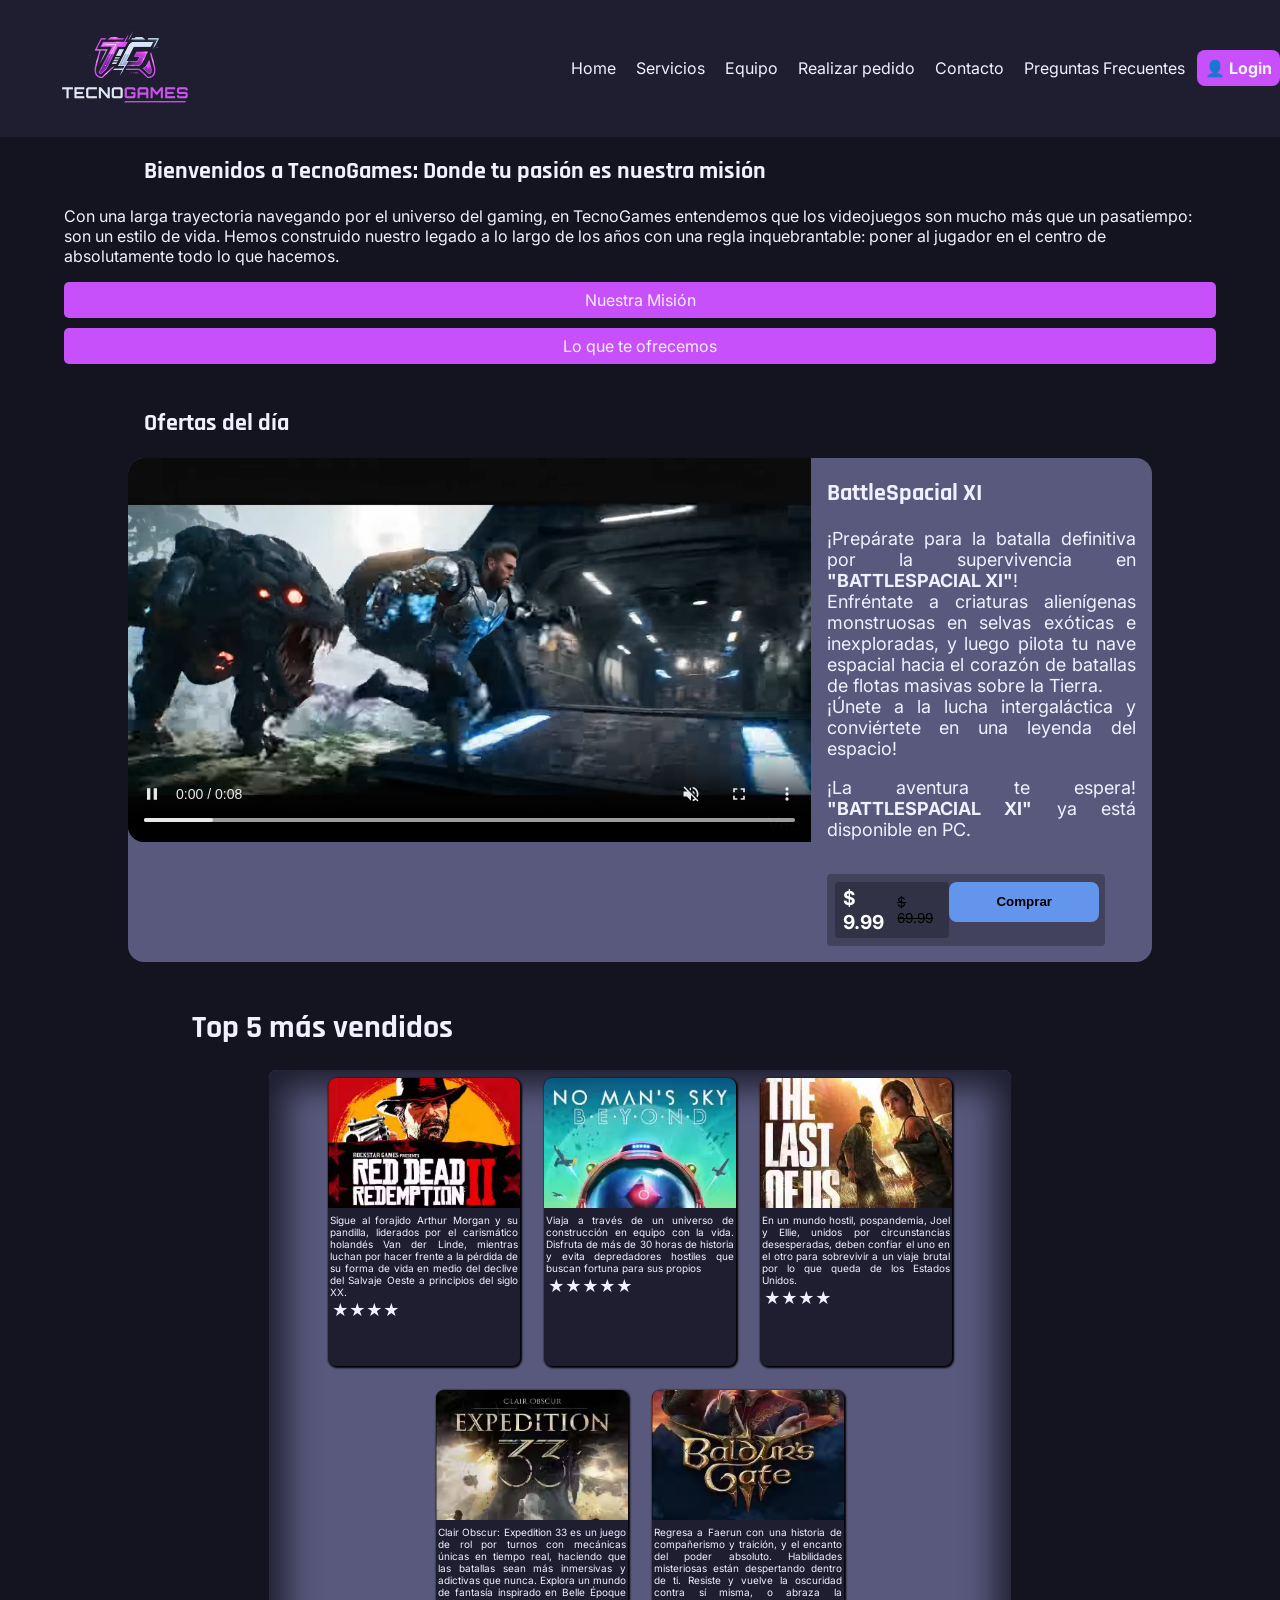
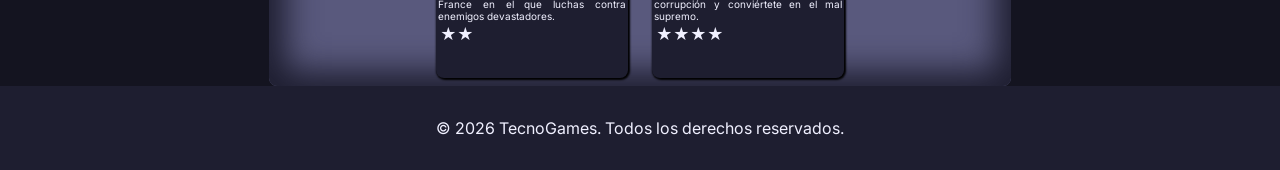
<file: index.html>
<!doctype html>
<html lang="es">
<head>
    <meta charset="UTF-8">
    <meta name="viewport" content="width=device-width, initial-scale=1.0">
    <link rel="stylesheet" href="css/style.css">
    <link rel="preconnect" href="https://fonts.googleapis.com">
    <link rel="preconnect" href="https://fonts.gstatic.com" crossorigin>
    <link href="https://fonts.googleapis.com/css2?family=Rajdhani:wght@500;700&family=Inter:wght@400;500&display=swap" rel="stylesheet">
    <title>TecnoGames: Donde tu pasión es nuestra misión</title>
</head>
<body class="cuerpoIdx">    
    <header>
        <img src="./assets/img/logo.png" alt="Logo TecnoGames" class="logo" />
        <nav>
            <a href="./index.html">Home</a>
            <a href="./pages/servicios.html">Servicios</a>
            <a href="./pages/equipo.html">Equipo</a>
            <a href="./pages/pedido.html">Realizar pedido</a>
            <a href="./pages/contacto.html">Contacto</a>
            <a href="./pages/faq.html">Preguntas Frecuentes</a>
            <a href="./pages/login.html" class="botonLogin" id="loginLink"> 👤 Login </a>
        </nav>
    </header>
    <main>
        <section id="misionActividad">
            <h1 class="tituloIdx">Bienvenidos a TecnoGames: Donde tu pasión es nuestra misión</h1>
            <p>Con una larga trayectoria navegando por el universo del gaming, en TecnoGames entendemos que los videojuegos son mucho más que un pasatiempo: son un estilo de vida. Hemos construido nuestro legado a lo largo de los años con una regla inquebrantable: poner al jugador en el centro de absolutamente todo lo que hacemos.</p>
            <details>
                <summary>Nuestra Misión</summary>
                <p>Nuestra misión es simple y directa: potenciar tu experiencia de juego. Trabajamos todos los días para ser tu aliado definitivo, brindándote un espacio donde puedas encontrar tu próxima gran aventura de forma rápida, segura y al mejor precio. No solo te acercamos un producto; conectamos a nuestra comunidad con los mundos que aman explorar, asegurando que nadie se quede en la pantalla de Game Over.</p>
            </details>
            <details>
                <summary>Lo que te ofrecemos</summary>
                <p>Nos especializamos en curar y ofrecer un catálogo masivo y en constante expansión. Ya sea que busques el último lanzamiento AAA con gráficos hiperrealistas, los clásicos que marcaron tu infancia o esa joya independiente aclamada por la crítica, en TecnoGames lo tenemos. Al tener un ADN 100% gamer, diseñamos nuestra plataforma para ofrecerte ofertas imbatibles, una navegación intuitiva y un soporte técnico que habla tu mismo idioma.</p>
            </details>
        </section>
        <section class="bannerIdx">
            <h1 class="tituloIdx">Ofertas del día</h1>
            <article class="recuadroIdx">
                <div class="videoOfertaIdx">
                    <video controls muted loop autoplay>
                        <source src="./assets/Trailer-BattleSpacial.webm" type="video/webm">
                        <source src="./assets/Trailer-BattleSpacial.mp4" type="video/mp4">                    
                        <picture id="videoNoSoportado">
                            <source srcset="./assets/img/BattleSpacial-NoSoportaVideo.avif" type="image/avif">
                            <img src="./assets/img/BattleSpacial-NoSoportaVideo.png">
                        </picture>
                        
                    </video>
                </div>
                <div class="detalleOfertaIdx">
                        <div class="tituloYParrafoDetalleIdx">
                            <h2 class="tituloDetalleIdx">BattleSpacial XI</h2>
                            <p class="descripcionJuegoIdx">
                                ¡Prepárate para la batalla definitiva por la supervivencia en
                                <span class="tituloResaltado">"BATTLESPACIAL XI"</span>!<br />
                                Enfréntate a criaturas alienígenas monstruosas en selvas exóticas e
                                inexploradas, y luego pilota tu nave espacial hacia el corazón de
                                batallas de flotas masivas sobre la Tierra.<br />
                                ¡Únete a la lucha intergaláctica y conviértete en una leyenda del
                                espacio!
                            </p>
                            <p>
                                ¡La aventura te espera!
                                <span class="tituloResaltado">"BATTLESPACIAL XI"</span> ya está
                                disponible en PC.
                            </p>
                        </div>
                        <div class="contenedorBotonPrecio">
                            <div class="contenedorPrecios">
                                <span class="precioOferta">$ 9.99 </span>
                                <span class="precioOriginal">  $ 69.99</span>                                                   
                            </div>
                            <a href="./pages/pedido.html">
                                <button id="botonCompraOferta">Comprar</button>
                            </a>
                        </div>                
                </div>
            </article>        
        </section>
        <h1 class="tituloIdx">Top 5 más vendidos</h1>    
        <section id="masVendidosIdx">        
            <article class="JuegoMasVendidoIdx">
                <a href="./pages/pedido.html">
                    <picture class="caratulaIdx">
                        <source srcset="assets/img/00-redredemtion2.avif" type="image/avif">
                        <img src="assets/img/00-redredemtion2.png">
                    </picture>
                    <p class="topDescripcionIdx">Sigue al forajido Arthur Morgan y su pandilla, liderados por el carismático holandés Van der Linde, mientras luchan por hacer frente a la pérdida de su forma de vida en medio del declive del Salvaje Oeste a principios del siglo XX.</p>
                    <p class="estrellasIdx">★★★★</p>    
                </a>
            </article>
            <article class="JuegoMasVendidoIdx">
                <a href="./pages/pedido.html">
                    <picture class="caratulaIdx">
                        <source srcset="assets/img/01-nomansky.avif" type="image/avif">
                        <img src="assets/img/01-nomansky.png">
                    </picture>
                    <p class="topDescripcionIdx">Viaja a través de un universo de construcción en equipo con la vida. Disfruta de más de 30 horas de historia y evita depredadores hostiles que buscan fortuna para sus propios</p>
                    <p class="estrellasIdx">★★★★★</p>
                </a>
            </article>
            <article class="JuegoMasVendidoIdx">
                <a href="./pages/pedido.html">
                    <picture class="caratulaIdx">
                        <source srcset="assets/img/02-lastofus.avif" type="image/avif">
                        <img src="assets/img/02-lastofus.png">
                    </picture>
                    <p class="topDescripcionIdx">En un mundo hostil, pospandemia, Joel y Ellie, unidos por circunstancias desesperadas, deben confiar el uno en el otro para sobrevivir a un viaje brutal por lo que queda de los Estados Unidos.</p>
                    <p class="estrellasIdx">★★★★</p>
                </a>
            </article>
            <article class="JuegoMasVendidoIdx">
                <a href="./pages/pedido.html">
                    <picture class="caratulaIdx">
                        <source srcset="assets/img/03-expedition33.avif" type="image/avif">
                        <img src="assets/img/03-expedition33.png">
                    </picture>
                    <p class="topDescripcionIdx">Clair Obscur: Expedition 33 es un juego de rol por turnos con mecánicas únicas en tiempo real, haciendo que las batallas sean más inmersivas y adictivas que nunca. Explora un mundo de fantasía inspirado en Belle Époque France en el que luchas contra enemigos devastadores.</p>
                    <p class="estrellasIdx">★★</p>
                </a>
            </article>
            <article class="JuegoMasVendidoIdx">
                <a href="./pages/pedido.html">
                    <picture class="caratulaIdx">
                        <source srcset="assets/img/04-baldursgate3.avif" type="image/avif">
                        <img src="assets/img/04-baldursgate3.png">
                    </picture>
                    <p class="topDescripcionIdx">Regresa a Faerun con una historia de compañerismo y traición, y el encanto del poder absoluto. Habilidades misteriosas están despertando dentro de ti. Resiste y vuelve la oscuridad contra sí misma, o abraza la corrupción y conviértete en el mal supremo.</p>
                    <p class="estrellasIdx">★★★★</p>
                </a>
            </article>
        </section>
    </main>
    <footer>
        <p>&copy; 2026 TecnoGames. Todos los derechos reservados.</p>
    </footer>   
    
</body>
</html>
</file>
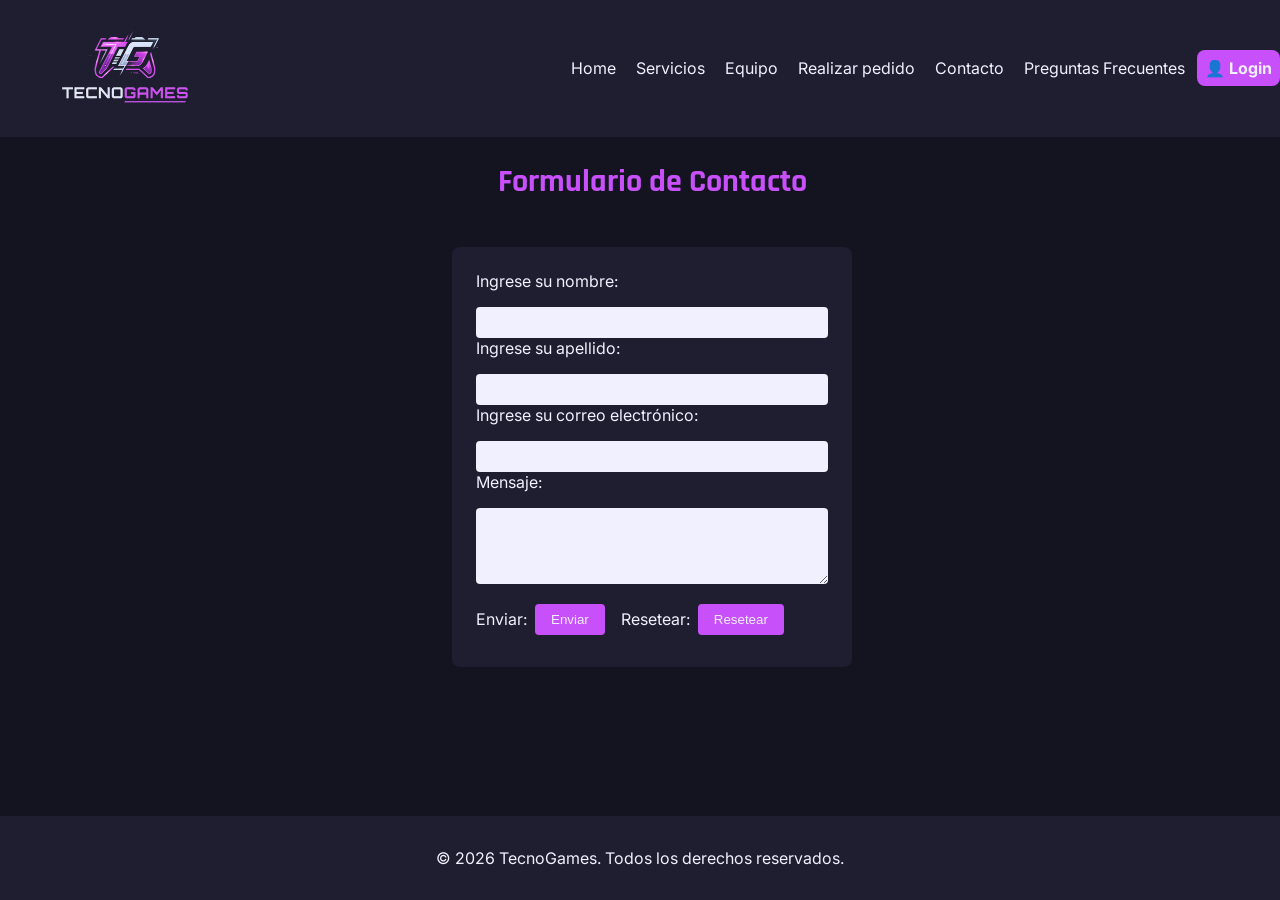
<file: pages/contacto.html>
<!doctype html>
<html lang="es">
    <head>
        <meta charset="UTF-8" />
        <meta name="viewport" content="width=device-width, initial-scale=1.0" />
        <title>Contacto</title>
        <link rel="preconnect" href="https://fonts.googleapis.com" />
        <link rel="preconnect" href="https://fonts.gstatic.com" crossorigin />
        <link
            href="https://fonts.googleapis.com/css2?family=Rajdhani:wght@500;700&family=Inter:wght@400;500&display=swap"
            rel="stylesheet"
        />
        <link rel="stylesheet" href="../css/style.css" />
    </head>
    <body>
        <header>
            <img src="../assets/img/logo.png" alt="Logo TecnoGames" class="logo" />
            <nav>
                <a href="../index.html">Home</a>
                <a href="../pages/servicios.html">Servicios</a>
                <a href="../pages/equipo.html">Equipo</a>
                <a href="../pages/pedido.html">Realizar pedido</a>
                <a href="../pages/contacto.html">Contacto</a>
                <a href="../pages/faq.html">Preguntas Frecuentes</a>
                <a href="../pages/login.html" class="botonLogin" id="loginLink"> 👤 Login </a>
            </nav>
        </header>

        <main class="main-contacto">
            <h1 class="titulo">Formulario de Contacto</h1>
            <form action="#" method="post" class="formulario">
                <!--Nombre, apellido, correo electrónico y mensaje son campos obligatorios.-->
                <label for="nombre">Ingrese su nombre:</label>
                <input type="text" id="nombre" name="nombre" required />

                <label for="apellido">Ingrese su apellido:</label>
                <input type="text" id="apellido" name="apellido" required />

                <label for="email">Ingrese su correo electrónico:</label>
                <input type="email" id="email" name="email" required />

                <label for="mensaje">Mensaje:</label>
                <textarea id="mensaje" name="mensaje" rows="4" required></textarea>

                <div class="acciones">
                    <div class="accion">
                        <span>Enviar:</span>
                        <input type="submit" value="Enviar" />
                    </div>

                    <div class="accion">
                        <span>Resetear:</span>
                        <input type="reset" value="Resetear" />
                    </div>
                </div>
            </form>
        </main>
        <footer>
            <p>&copy; 2026 TecnoGames. Todos los derechos reservados.</p>
        </footer>
    </body>
</html>
</file>
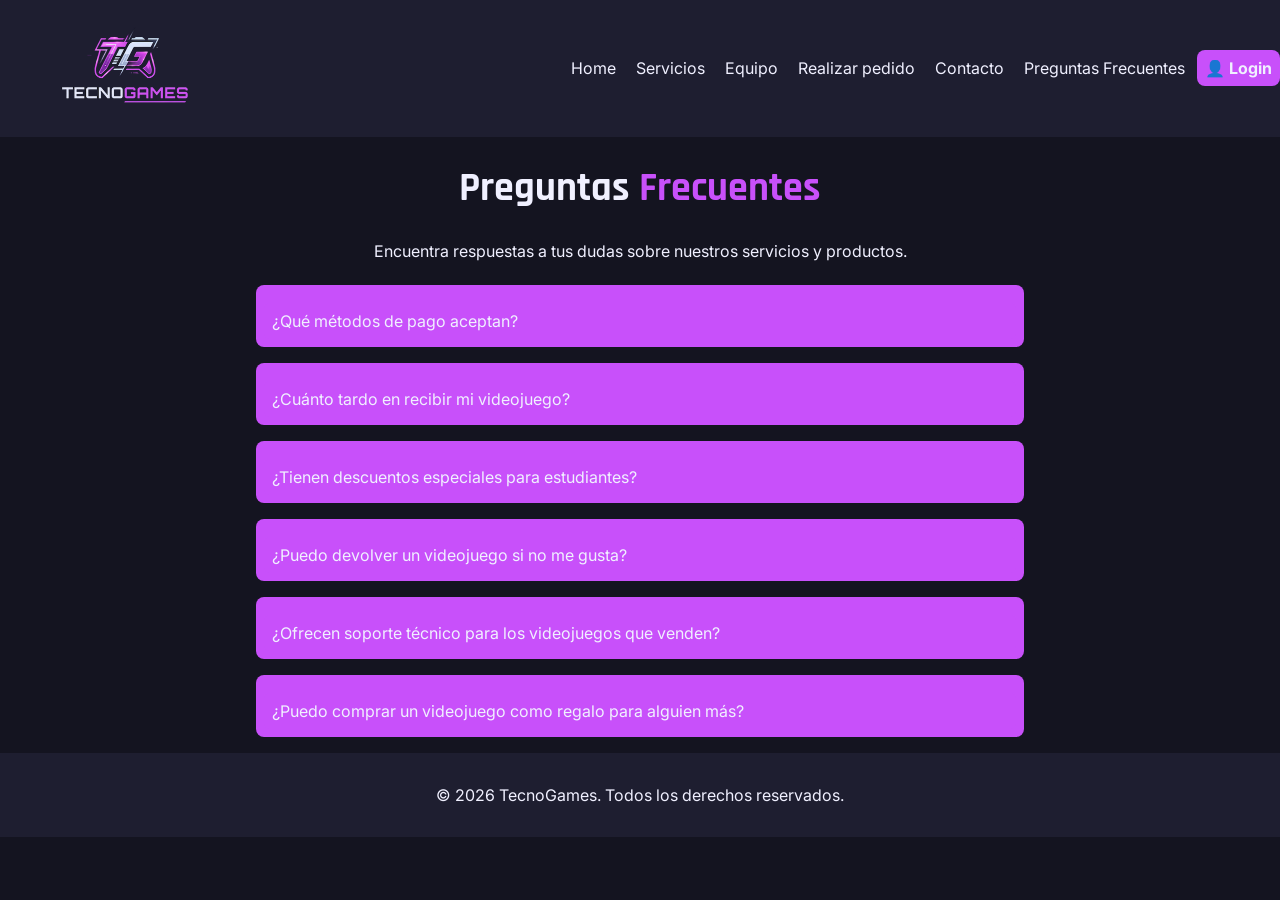
<file: pages/faq.html>
<!doctype html>
<html lang="en">
    <head>
        <meta charset="UTF-8" />
        <meta name="viewport" content="width=device-width, initial-scale=1.0" />
        <title>Preguntas Frecuentes</title>
        <link rel="shortcut icon" href="../assets/favicon/favicon.png" type="image/x-icon" />
        <link rel="stylesheet" href="../css/style.css" />
        <link rel="preconnect" href="https://fonts.googleapis.com" />
        <link rel="preconnect" href="https://fonts.gstatic.com" crossorigin />
        <link
            href="https://fonts.googleapis.com/css2?family=Rajdhani:wght@500;700&family=Inter:wght@400;500&display=swap"
            rel="stylesheet"
        />
        <meta
            name="description"
            content="Preguntas frecuentes sobre nuestra tienda de videojuegos TecnoGames. Encuentra respuestas a cada una de tus dudas sobre nuestros servicios y productos."
        />
    </head>
    <body>
        <header>
            <img src="../assets/img/logo.png" alt="Logo TecnoGames" class="logo" />
            <nav>
                <a href="../index.html">Home</a>
                <a href="../pages/servicios.html">Servicios</a>
                <a href="../pages/equipo.html">Equipo</a>
                <a href="../pages/pedido.html">Realizar pedido</a>
                <a href="../pages/contacto.html">Contacto</a>
                <a href="../pages/faq.html">Preguntas Frecuentes</a>
                <a href="../pages/login.html" class="botonLogin" id="loginLink"> 👤 Login </a>
            </nav>
        </header>
        <main>
            <h1 class="faq_titulo">Preguntas <span>Frecuentes</span></h1>
            <p class="faq_subtitulo">
                Encuentra respuestas a tus dudas sobre nuestros servicios y productos.
            </p>
            <section class="faq_container">
                <details>
                    <summary>¿Qué métodos de pago aceptan?</summary>
                    <p>
                        Aceptamos tarjetas de crédito y débito, así como transferencias bancarias.
                    </p>
                </details>
                <details>
                    <summary>¿Cuánto tardo en recibir mi videojuego?</summary>
                    <p>
                        Esto depende si se trata de un videojuego físico o digital. Puede variar
                        entre 1-3 días hábiles para digitales y 5-10 días para físicos.
                    </p>
                </details>
                <details>
                    <summary>¿Tienen descuentos especiales para estudiantes?</summary>
                    <p>
                        Sí, ofrecemos un descuento del 20% para estudiantes con credencial válida.
                    </p>
                </details>
                <details>
                    <summary>¿Puedo devolver un videojuego si no me gusta?</summary>
                    <p>
                        Sí, aceptamos devoluciones dentro de los 30 días posteriores a la compra,
                        siempre y cuando el producto esté en su estado original.
                    </p>
                </details>
                <details>
                    <summary>¿Ofrecen soporte técnico para los videojuegos que venden?</summary>
                    <p>
                        Sí, nuestro equipo de soporte técnico está disponible para ayudarte con
                        cualquier problema relacionado con los videojuegos que vendemos.
                    </p>
                </details>
                <details>
                    <summary>¿Puedo comprar un videojuego como regalo para alguien más?</summary>
                    <p>
                        Sí, puedes comprar un videojuego como regalo. Solo asegúrate de proporcionar
                        la dirección de correo electrónico correcta del destinatario.
                    </p>
                </details>
            </section>
        </main>
        <footer>
            <p>&copy; 2026 TecnoGames. Todos los derechos reservados.</p>
        </footer>
    </body>
</html>
</file>
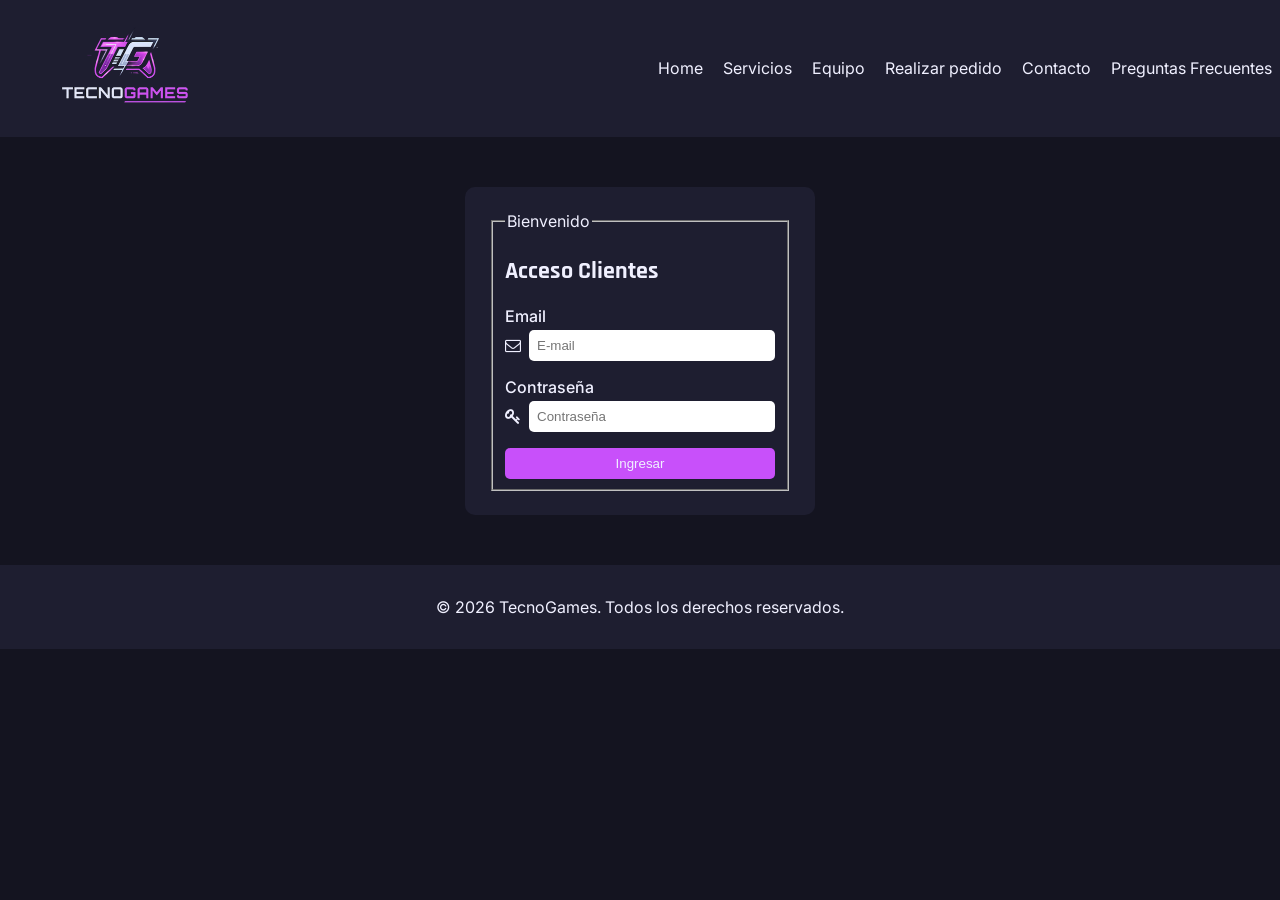
<file: pages/login.html>
<!doctype html>
<html lang="es">
    <head>
        <meta charset="UTF-8" />
        <meta name="viewport" content="width=device-width, initial-scale=1.0" />
        <title>Login</title>
        <link rel="shortcut icon" href="../assets/favicon/favicon.png" type="image/x-icon" />
        <link rel="stylesheet" href="../css/style.css" />
        <link rel="preconnect" href="https://fonts.googleapis.com" />
        <link rel="preconnect" href="https://fonts.gstatic.com" crossorigin />
        <link href="https://fonts.googleapis.com/css2?family=Rajdhani:wght@500;700&family=Inter:wght@400;500&display=swap" rel="stylesheet"/>
        <link rel="stylesheet" href="https://cdnjs.cloudflare.com/ajax/libs/font-awesome/4.7.0/css/font-awesome.min.css"/>
    </head>


    <body>
        <header>
            <img src="../assets/img/logo.png" alt="Logo TecnoGames" class="logo" />
            <nav>
                <a href="../index.html">Home</a>
                <a href="../pages/servicios.html">Servicios</a>
                <a href="../pages/equipo.html">Equipo</a>
                <a href="../pages/pedido.html">Realizar pedido</a>
                <a href="../pages/contacto.html">Contacto</a>
                <a href="../pages/faq.html">Preguntas Frecuentes</a>
            </nav>
        </header>
        <main >
        <form id="loginForm" class="form-container" >
            <fieldset>
            <legend>Bienvenido</legend>
            <h2>Acceso Clientes</h2>
            <div class="form-group">
                <label for="email">Email</label>
                <div class="input-container">
                <i class="fa fa-envelope-o"></i>
                <input class="input-field" type="email" id="email" placeholder="E-mail" />
                </div>
            </div>
            <div class="form-group">
                <label for="password">Contraseña</label>
                <div class="input-container">
                <i class="fa fa-key" aria-hidden="true"></i>
                <input id="password" class="input-field" type="password" required placeholder="Contraseña"/>
                </div>
            </div>

            
            <button class="btn-ok" type="submit">Ingresar</button>
           
        </form>
        </main>

        <footer>
            <p>&copy; 2026 TecnoGames. Todos los derechos reservados.</p>
        </footer>  

    <script src="../js/login.js"></script>
    </body>
    </html>
</file>
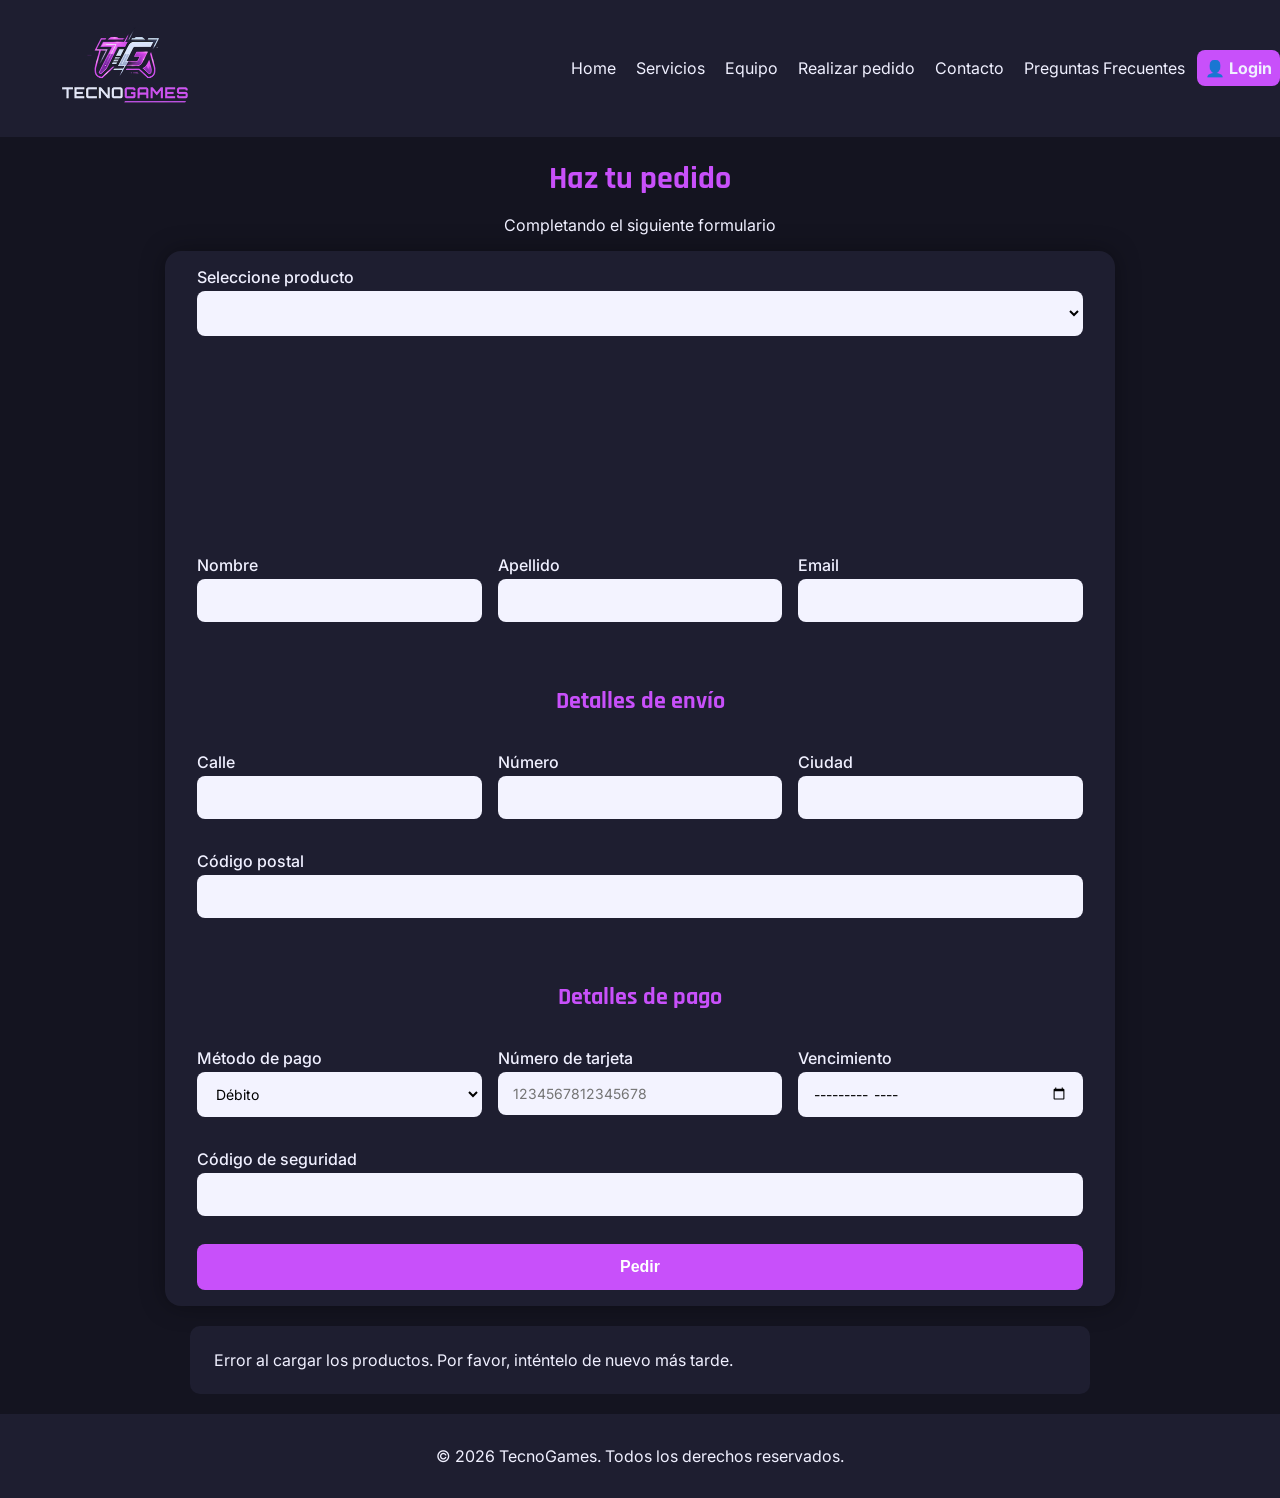
<file: pages/pedido.html>
<!DOCTYPE html>
<html>
<head>
    <title> Pedidos </title>
    <meta charset="UTF-8">
    <meta name="viewport" content="width=device-width, initial-scale=1.0">
    <link rel="preconnect" href="https://fonts.googleapis.com">
    <link rel="preconnect" href="https://fonts.gstatic.com" crossorigin>
    <link href="https://fonts.googleapis.com/css2?family=Rajdhani:wght@500;700&family=Inter:wght@400;500&display=swap" rel="stylesheet">
    <link rel="stylesheet" href="../css/style.css">
  </head>

<body>
<header>
  <img src="../assets/img/logo.png" alt="Logo TecnoGames" class="logo" />
    <nav>
      <a href="../index.html">Home</a>
      <a href="../pages/servicios.html">Servicios</a>
      <a href="../pages/equipo.html">Equipo</a>
      <a href="../pages/pedido.html">Realizar pedido</a>
      <a href="../pages/contacto.html">Contacto</a>
      <a href="../pages/faq.html">Preguntas Frecuentes</a>
      <a href="../pages/login.html" class="botonLogin" id="loginLink"> 👤 Login </a>
    </nav>
</header>
<main>
<div class = "titulo_pedidos"> 
  <h1> Haz tu pedido </h1> 
  <p> Completando el siguiente formulario </p>
</div>

<form id="formPedido" class="formPedidos">

  <div class="form-group">
    <label for="producto">Seleccione producto</label>
    <select id="producto" name="producto"></select>
  </div>

  <div class="form-row">
    <div class="form-group">
      <label for="nombre">Nombre</label>
      <input type="text" id="nombre" name="nombre" required>
    </div>

    <div class="form-group">
      <label for="apellido">Apellido</label>
      <input type="text" id="apellido" name="apellido" required>
    </div>

    <div class="form-group">
      <label for="email">Email</label>
      <input type="email" id="email" name="email" required>
    </div>
  </div>

  <div class="titulo_pedidos">
    <h2>Detalles de envío</h2>
  </div>

  <div class="form-row">
    <div class="form-group">
      <label for="calle">Calle</label>
      <input type="text" id="calle" name="calle" required>
    </div>

    <div class="form-group">
      <label for="numero">Número</label>
      <input type="number" id="numero" name="numero" min="0" required>
    </div>

    <div class="form-group">
      <label for="ciudad">Ciudad</label>
      <input type="text" id="ciudad" name="ciudad" required>
    </div>

    <div class="form-group">
      <label for="CP">Código postal</label>
      <input type="text" id="CP" name="CP" required>
    </div>
  </div>

  <div class="titulo_pedidos">
    <h2>Detalles de pago</h2>
  </div>

  <div class="form-row">
    <div class="form-group">
      <label for="opciones_de_pago">Método de pago</label>
      <select id="opciones_de_pago" name="opciones_de_pago">
        <option value="debito">Débito</option>
        <option value="credito">Crédito</option>
      </select>
    </div>

    <div class="form-group">
      <label for="numero_tarjeta">Número de tarjeta</label>
      <input
        type="text"
        id="numero_tarjeta"
        name="numero_tarjeta"
        maxlength="16"
        placeholder="1234567812345678"
        required
      >
    </div>

    <div class="form-group">
      <label for="vencimiento">Vencimiento</label>
      <input type="month" id="vencimiento" name="vencimiento" required>
    </div>

    <div class="form-group">
      <label for="cvv">Código de seguridad</label>
      <input type="text" id="cvv" name="cvv" maxlength="4" required>
    </div>
  </div>

  <button type="submit" class="button_pedidos">
    Pedir
  </button>

</form>

<div id="resultadoPedido" style="display: none; margin-top: 20px;"></div>
<br>
</main>

<footer>
  <p>&copy; 2026 TecnoGames. Todos los derechos reservados.</p>
</footer>
<script src="../js/pedidos.js"></script>
</body>
</html>
</file>
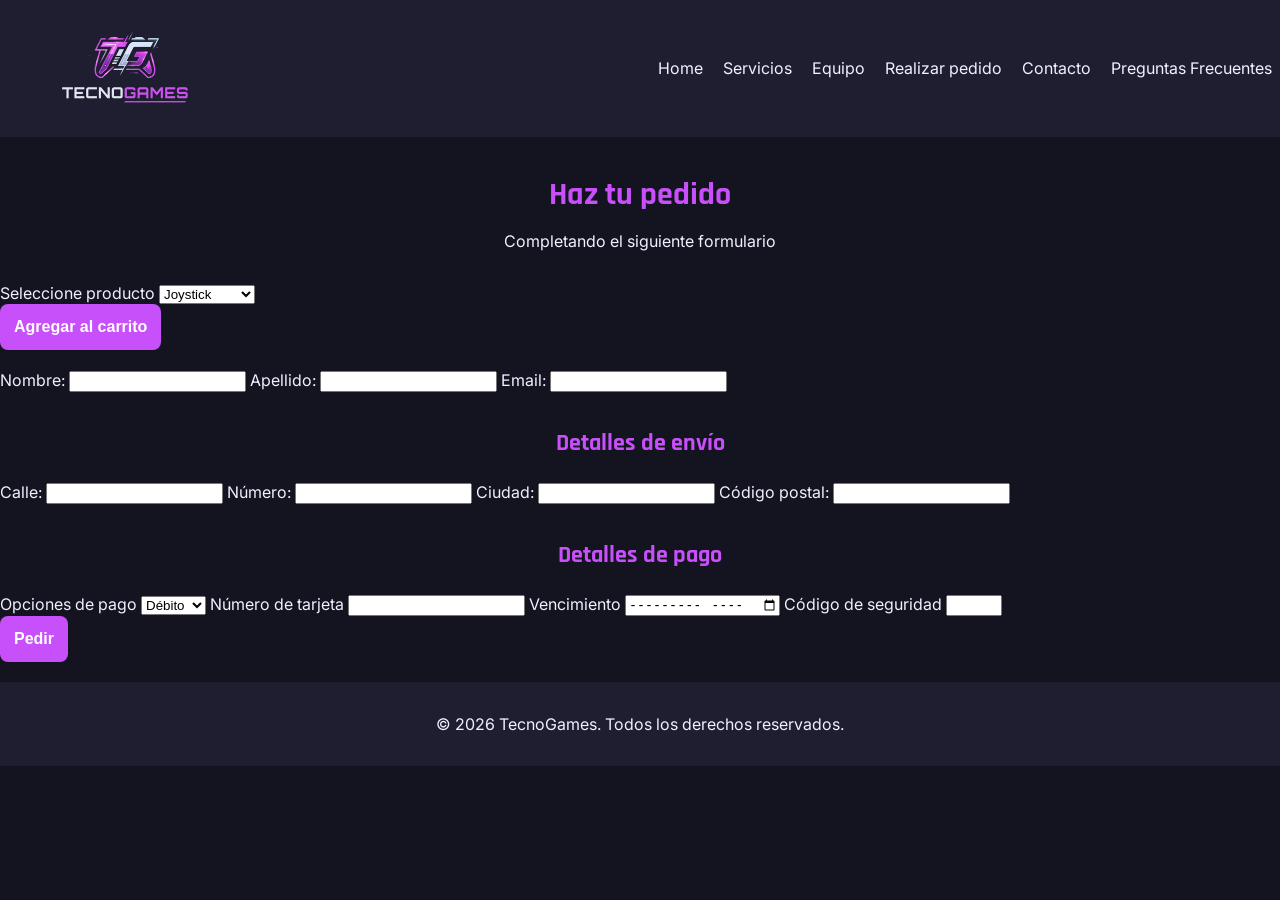
<file: pages/pedidos.html>
<!DOCTYPE html>
<html>
<head>
    <!--Esto lo copié del wpp del grupo que subió Julian-->
    <!-- label { aplica los cambios a las <labels>
  display: inline-block; significa que el bloque tiene el mismo ancho q la linea
  width: 150px;
}

input, select {
  margin-bottom: 10px;
} esto me alinea los campos del formulario, es del CSS-->
    <title> Pedidos </title>
    <link rel="preconnect" href="https://fonts.googleapis.com">
    <link rel="preconnect" href="https://fonts.gstatic.com" crossorigin>
    <link href="https://fonts.googleapis.com/css2?family=Rajdhani:wght@500;700&family=Inter:wght@400;500&display=swap" rel="stylesheet">
    <link rel="stylesheet" href="../css/style.css">
  </head>

<body>
<header>
  <img src="../assets/img/logo.png" alt="Logo TecnoGames" class="logo" />
    <nav>
      <a href="../index.html">Home</a>
      <a href="../pages/servicios.html">Servicios</a>
      <a href="../pages/equipo.html">Equipo</a>
      <a href="../pages/pedido.html">Realizar pedido</a>
      <a href="../pages/contacto.html">Contacto</a>
      <a href="../pages/faq.html">Preguntas Frecuentes</a>
    </nav>
</header>
<div class = "titulo_pedidos"> 
  <h1> Haz tu pedido </h1> 
  <p> Completando el siguiente formulario </p>
</div>

<form action="https://httpbin.org/post" method="POST" target ="_blank"
class = "form_pedidos"> 
<label for = "producto"> Seleccione producto</label>
<select id = "producto" name = "producto">
  <option value="JuegoA"> Joystick </option>
  <option value="JuegoB"> CPU </option>
  <option value="JuegoC"> Monitor XXL </option>
  <option value="JuegoD"> PS 4 </option>
  <option value="JuegoE"> PS 5 </option>
  <option value="JuegoF"> XBOX </option>
</select>
<br>
 <button type="submit" class="button_pedidos">Agregar al carrito</button>
<br>
<br>
</form>


<form action="https://httpbin.org/post" method="POST" target ="_blank"
class = "form_pedidos"> <!-- verificar el link!-->
  <label for="nombre">Nombre:</label>
  <input type="text" id="nombre" name="nombre" required>
  <label for="apellido"> Apellido: </label>
  <input type = "text" id="apellido" name ="apellido" required>
  <label for="email">Email:</label>
  <input type="email" id="email" name="email" required>
  <br> 
</form>

<div class="titulo_pedidos">
<h2> Detalles de envío </h2>
</div>

<form action="https://httpbin.org/post" method="POST" target ="_blank"
class = "form_pedidos">
<label for="calle"> Calle: </label>
<input type = "text" id="calle" name="calle" required>
<label for="numero"> Número: </label>
<input type = "number" id="numero" name="numero" min = "0" required>
<label for="ciudad"> Ciudad: </label>
<input type = "text" id="ciudad" name="ciudad" required>
<label for="CP"> Código postal: </label>
<input type = "text" id="CP" name="CP" required>
</form>

<div class = "titulo_pedidos">
<h2> Detalles de pago </h2>
</div>

<form action="https://httpbin.org/post" method="POST" target ="_blank"
class = "form_pedidos">
  <label for = "opciones_de_pago"> Opciones de pago </label>
  <select id = "opciones_de_pago" name = "opciones_de_pago">
    <option value="debito"> Débito </option>
    <option value="credito"> Crédito </option>
  </select>
  <label for = "numero_tarjeta"> Número de tarjeta </label>
  <input type = "number" id="numero_tarjeta" name = "numero_tarjeta" min = "0" max = "9999 9999 9999 9999">
  <label for = "vencimiento"> Vencimiento </label>
  <input type = "month" id = "vencimiento" name ="vencimiento"> <!--el tipo "date" hace mm/dd/yyyy-->
  <label for = "cvv"> Código de seguridad </label>
  <input type ="number" id ="cvv" name="cvv" min = "0" max = "999">
  <br>
  <button type="submit" class="button_pedidos">Pedir</button>
</form>
<br>
<footer>
  <p>&copy; 2026 TecnoGames. Todos los derechos reservados.</p>
</footer>
</body>
</html>
</file>
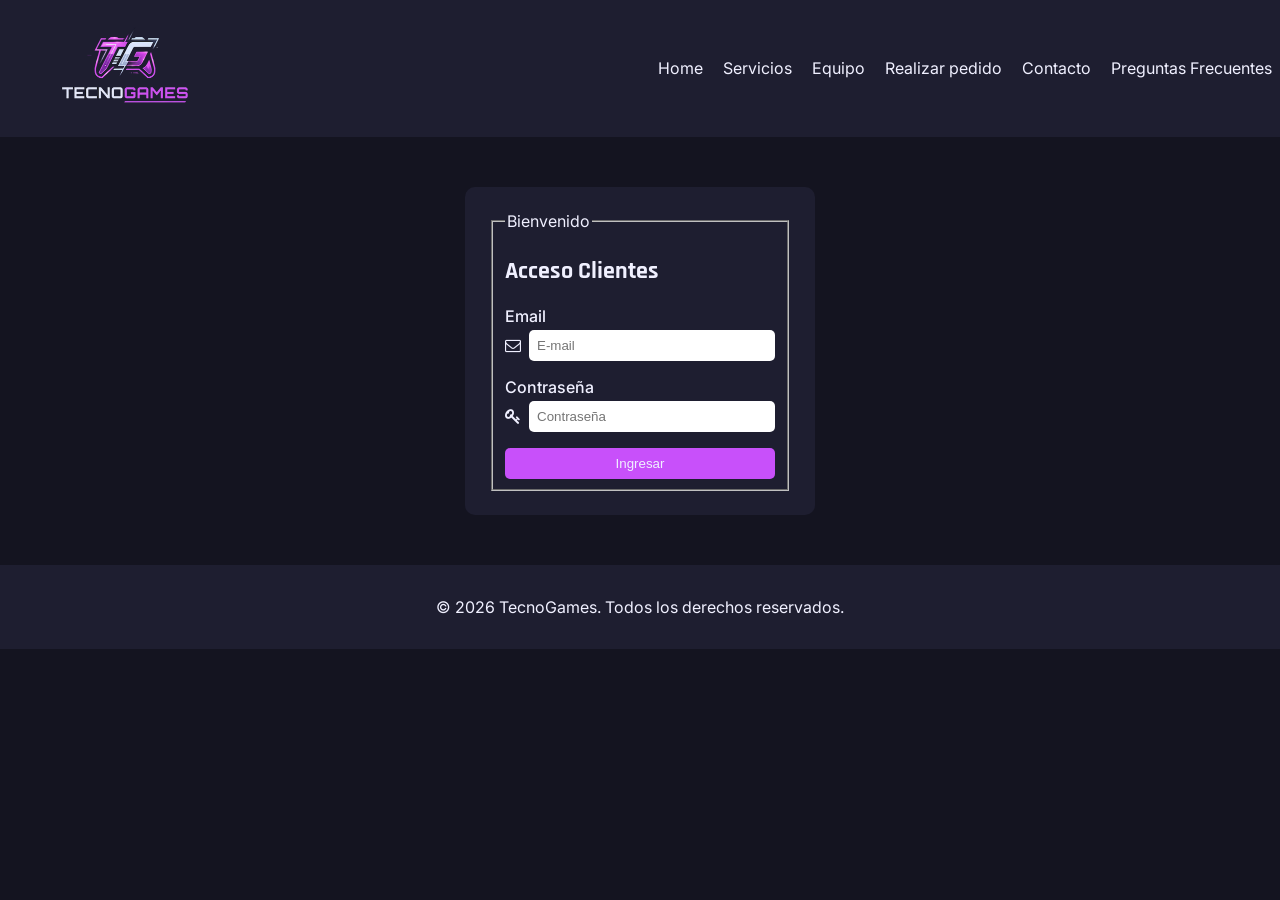
<file: pages/perfil.html>
<!doctype html>
<html lang="es">
    <head>
        <meta charset="UTF-8" />
        <meta name="viewport" content="width=device-width, initial-scale=1.0" />
        <title>Mi Perfil</title>
        <link rel="shortcut icon" href="../assets/favicon/favicon.png" type="image/x-icon" />
        <link rel="stylesheet" href="../css/style.css" />
        <link rel="preconnect" href="https://fonts.googleapis.com" />
        <link rel="preconnect" href="https://fonts.gstatic.com" crossorigin />
        <link href="https://fonts.googleapis.com/css2?family=Rajdhani:wght@500;700&family=Inter:wght@400;500&display=swap" rel="stylesheet"/>
        <link rel="stylesheet" href="https://cdnjs.cloudflare.com/ajax/libs/font-awesome/4.7.0/css/font-awesome.min.css"/>
    </head>

    <body>
        <header>
            <img src="../assets/img/logo.png" alt="Logo TecnoGames" class="logo" />
            <nav>
                <a href="../index.html">Home</a>
                <a href="../pages/servicios.html">Servicios</a>
                <a href="../pages/equipo.html">Equipo</a>
                <a href="../pages/pedido.html">Realizar pedido</a>
                <a href="../pages/contacto.html">Contacto</a>
                <a href="../pages/faq.html">Preguntas Frecuentes</a>
            </nav>
        </header>

        <main>
            <section class="perfil">
                <!-- perfil.js va a llenar esto -->
            </section>
        </main>

        <footer>
            <p>&copy; 2026 TecnoGames. Todos los derechos reservados.</p>
        </footer>

        <script src="../js/perfil.js"></script>
    </body>
</html>
</file>
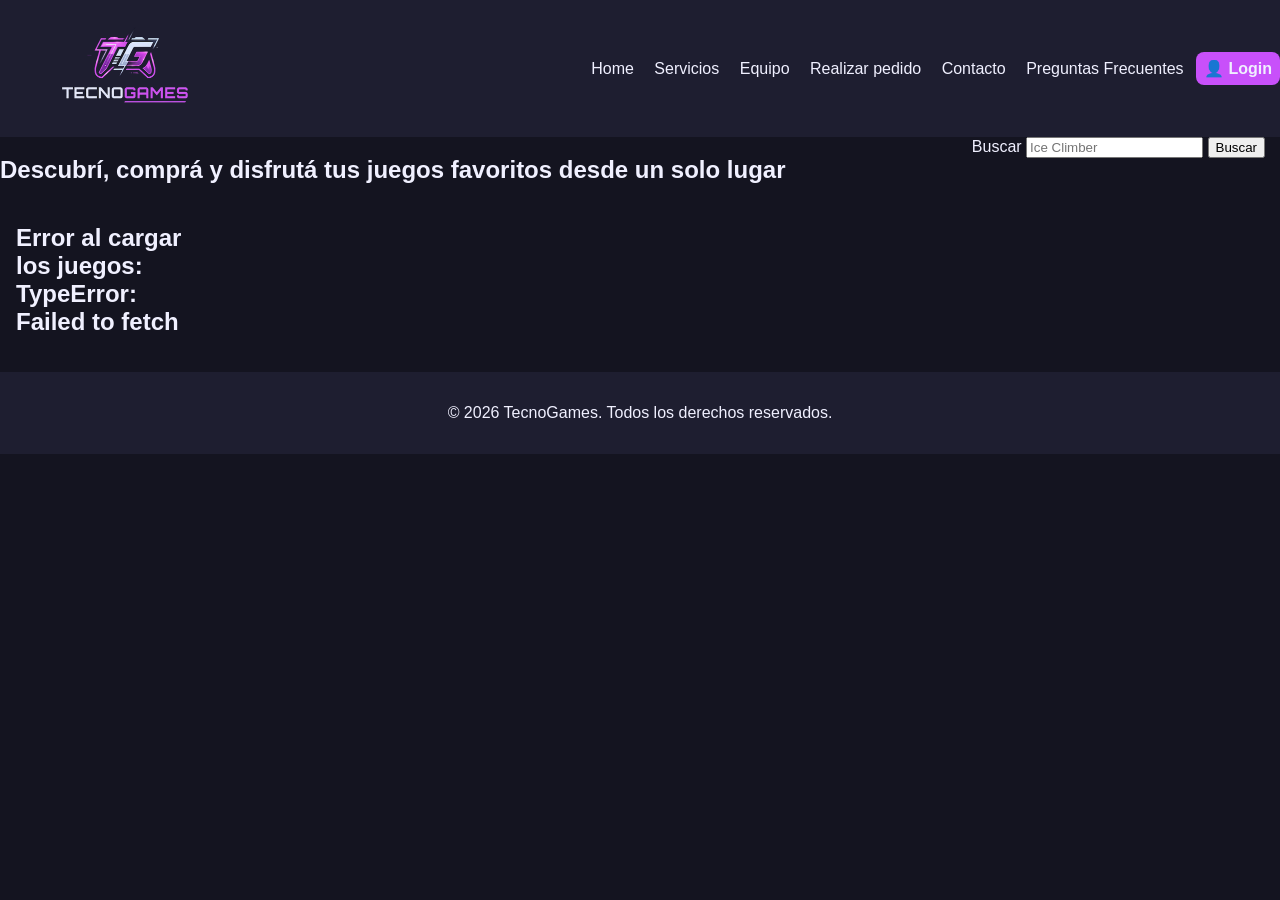
<file: pages/servicios.html>
<!doctype html>
<html lang="es">
    <head>
        <meta charset="UTF-8" />
        <meta name="viewport" content="width=device-width, initial-scale=1.0" />
        <title>Servicios | TechNova Games</title>
        <link rel="stylesheet" href="../css/style.css" />
        <script src="../js/servicios.js" defer></script>
    </head>
    <body>
        <header>
            <img src="../assets/img/logo.png" alt="Logo TecnoGames" class="logo" />
            <nav>
                <a href="../index.html">Home</a>
                <a href="../pages/servicios.html">Servicios</a>
                <a href="../pages/equipo.html">Equipo</a>
                <a href="../pages/pedido.html">Realizar pedido</a>
                <a href="../pages/contacto.html">Contacto</a>
                <a href="../pages/faq.html">Preguntas Frecuentes</a>
                <a href="../pages/login.html" class="botonLogin" id="loginLink"> 👤 Login </a>
            </nav>
        </header>
        <main>
            <form id="formulario-busqueda">
                <label for="buscar">Buscar</label>
                <input type="text" name="buscar" placeholder="Ice Climber" id="inputBuscar">
                <button id="buscar">Buscar</button>
            </form>
            <section class="hero-servicios">
                <h2>Descubrí, comprá y disfrutá tus juegos favoritos desde un solo lugar</h2>
            </section>

            <section class="servicios-grid" id="serv-grid">         
            </section>            
        </main>

        <footer>
            <p>&copy; 2026 TecnoGames. Todos los derechos reservados.</p>
        </footer>
    </body>
</html>
</file>
<file: css/style.css>
/* Inicio CSS Global */
:root {
  --color-primary: #141420;
  --color-secondary: #1e1e30;
  --color-accent: #c850fa;
  --color-terciary: #59597d;
  --color-quaternary: #555151;
  --color-text: #f0f0ff;
  --font-titulo: "Rajdhani", sans-serif;
  --font-cuerpo: "Inter", sans-serif;
  --space-xs: 4px;
  --space-s: 8px;
  --space-m: 16px;
  --space-l: 24px;
  --space-xl: 32px;
  --space-xxl: 48px;
}
* {
  box-sizing: border-box;
}

body {
  font-family: var(--font-cuerpo);
  background-color: var(--color-primary);
  color: var(--color-text);
  margin: 0;
  min-height: 100vh;
  display: flex;
  flex-direction: column;
}
/* Tipografía */
h1,
h2,
h3,
h4,
h5,
h6 {
  font-family: var(--font-titulo);
}

header {
  display: flex;
  justify-content: space-between;
  align-items: center;
  background-color: var(--color-secondary);
  position: sticky;
  top: 0;
}

/* Inicio seccion Contacto */

.main-contacto {
  flex: 1;
  display: flex;
  flex-direction: column;
  align-items: center;
}
/*Título y formulario */
.titulo {
  color: var(--color-accent);
  margin-top: var(--space-l);
  margin-left: var(--space-l);
}
.formulario {
  background-color: var(--color-secondary);
  padding: var(--space-l);
  border-radius: 8px;
  max-width: 400px;
  width: 100%;
  margin-top: var(--space-l);
  margin-left: var(--space-l);
}
.formulario label {
  display: block;
  margin-bottom: var(--space-m);
}
/* Inputs y textarea */
.formulario input[type="text"],
.formulario input[type="email"],
.formulario textarea {
  width: 100%;
  padding: var(--space-s) var(--space-m);
  box-sizing: border-box;
  background-color: var(--color-text);
  color: #141420;
  cursor: text;
  border-radius: 4px;
  border: none;
}
/* Botones */
.formulario input[type="submit"],
.formulario input[type="reset"] {
  background-color: var(--color-accent);
  color: var(--color-text);
  border-radius: 4px;
  border: none;
  padding: var(--space-s) var(--space-m);
  cursor: pointer;
}
/* Acciones */
.acciones {
  display: flex;
  gap: var(--space-m);
  margin-top: var(--space-m);
}
.accion {
  display: flex;
  align-items: center;
  gap: var(--space-s);
  margin-bottom: var(--space-s);
}

/* Fin seccion Contacto */

h1,
h2,
h3,
h4,
h5,
h6 {
  font-family: var(--font-titulo);
}

p {
  font-family: var(--font-cuerpo);
}

form {
  font-family: var(--font-cuerpo);
}


/* Inicio sección Pedidos */

.titulo_pedidos {
  text-align: center;
  margin: var(--space-m) 0;
}

.titulo_pedidos h1,
.titulo_pedidos h2 {
  color: var(--color-accent);
  margin-bottom: var(--space-s);
}

.formPedidos {
  background-color: var(--color-secondary);
  width: 90%;
  max-width: 950px;
  margin: var(--space-s) auto;
  padding: var(--space-m) var(--space-xl);
  border-radius: 16px;
  display: flex;
  flex-direction: column;
  gap: 12px;
  box-shadow: 0 0 25px rgba(0, 0, 0, 0.35);
}

.form-row {
  display: flex;
  justify-content: center;
  gap: var(--space-m);
  flex-wrap: wrap;
}


.form-group {
  display: flex;
  flex-direction: column;
  flex: 260px;
}


.form-group label {
  margin-bottom: var(--space-xs);
  font-weight: 500;
}

.formPedidos input,
.formPedidos select {
  width: 100%;

  padding: 12px 14px;

  border: 1px solid transparent;
  border-radius: 8px;

  background-color: #f3f3ff;

  font-size: 14px;
  font-family: var(--font-cuerpo);

  transition: 0.2s;
}

.formPedidos input:focus,
.formPedidos select:focus {
  outline: 2px solid var(--color-accent);
}

.button_pedidos {
  background-color: var(--color-accent);
  color: white;
  border: none;
  padding: 14px;
  border-radius: 8px;
  font-size: 16px;
  font-weight: bold;
  cursor: pointer;

  transition: 0.2s;
}

.button_pedidos:hover {
  opacity: 0.9;
  transform: scale(1.02);
}

#resultadoPedido {
  background-color: var(--color-secondary);
  max-width: 900px;
  margin: auto;
  padding: var(--space-l);
  border-radius: 10px;
}

@media (max-width: 768px) {
  .form-row {
    flex-direction: column;
  }

  .formPedidos {
    margin: var(--space-m);
    padding: var(--space-l);
  }
}
/* Fin sección Pedidos */

header nav a {
  color: var(--color-text);
  text-decoration: none;
  padding: var(--space-s);
  justify-content: center;
}

header nav a:hover {
  color: var(--color-accent);
}

footer {
  text-align: center;
  padding: var(--space-m);
  background-color: var(--color-secondary);
}
/* Fin CSS Global */

/* Seccion FAQ */
.logo {
  width: 250px;
}

.faq_titulo {
  text-align: center;
  font-size: 40px;
}

.faq_titulo span {
  color: var(--color-accent);
}

.faq_subtitulo {
  text-align: center;
  margin-bottom: var(--space-l);
}

.faq_container {
  text-align: center;
}

.faq_container details {
  background-color: var(--color-accent);
  margin: var(--space-m) auto;
  padding: var(--space-s);
  width: 60%;
  border-radius: 8px;
  text-align: left;
}

.faq_container details summary {
  text-align: left;
  cursor: pointer;
}

/* Fin Seccion FAQ */

/*******INDEX********************/
/* Inicio de Seccion de Ofertas */
.bannerIdx {
  display: flex;
  flex-direction: column;
  align-items: center;
  width: 100%;
  padding: var(--space-l) 0; /* 24PX */
}

.tituloIdx {
  margin-left: 6em;
  align-self: flex-start;
  color: var(--color-text);
}

.recuadroIdx {
  grid-template-columns: 20fr 10fr;
  grid-template-rows: min-content;
  display: inline-grid;
  width: 80%;
  background-color: var(--color-terciary);
  border-radius: 1em;
  align-content: center;
}

.videoOfertaIdx video {
  width: 100%;

  border-top-left-radius: 1em;
  border-bottom-left-radius: 1em;
  vertical-align: middle;
}

/*por si el navegador no soporta video*/
#videoNoSoportado img {
  width: 100%;
  border-top-left-radius: 1em;
  border-bottom-left-radius: 1em;
  vertical-align: middle;
}
.detalleOfertaIdx {
  margin-left: 1em;
  margin-right: 1em;
}
.detalleOfertaIdx p {
  font-size: large;
  text-align: justify;
}

.detalleOfertaIdx h3 {
  font-size: medium;
  align-items: center;
}

.tituloResaltado {
  font-weight: bold;
}

.detalleOfertaIdx {
  display: flex;
  flex-direction: column;
  justify-content: space-between;
  gap: var(--space-m); /* 16PX */
}
.contenedorBotonPrecio {
  grid-template-columns: 20fr 10fr;
  grid-template-rows: min-content;
  display: inline-grid;
  margin-bottom: var(--space-m); /* 16PX */
  background-color: #00000040;
  padding: var(--space-s) var(--space-s); /* 8PX */
  border-radius: var(--space-xs); /* 4PX */
  width: 90%;
}

.contenedorPrecios {
  display: flex;
  align-items: center;
  background-color: #00000040;
  padding: var(--space-xs) var(--space-s); /* 4PX Y 8PX */
  border-radius: var(--space-xs); /* 4PX */
  width: fit-content;
}

.precioOriginal {
  margin-left: 1em;
  text-decoration: line-through;
  color: black;
  font-size: 0.85em;
  margin-right: var(--space-s); /* 8PX */
}

.precioOferta {
  color: white;
  font-weight: bold;
  font-size: 1.2em;
}

#botonCompraOferta {
  border-style: hidden;
  font-weight: bold;
  cursor: pointer;
  width: 150px;
  height: 40px;
  background-color: cornflowerblue;
  border-color: black;
  border-radius: var(--space-s); /* 4PX */
}

#botonCompraOferta:hover {
  color: cornflowerblue;
  background-color: white;
}

/* Fin Inicio de Seccion de Ofertas */
/* Inicio Top 5 mas vendidos */
#masVendidosIdx {
  display: flex;
  padding: var(--space-s); /* 8PX */
  flex-wrap: wrap;
  gap: 1.5em;
  margin: 0% auto;
  background-color: var(--color-terciary);
  box-shadow: inset 1px 1px 2em 1em var(--color-secondary);
  border-radius: var(--space-s); /* 8PX */
  width: 58%;
  justify-content: center;
}

.JuegoMasVendidoIdx {
  width: 12em;
  height: 18em;
  background-color: var(--color-secondary);
  border-radius: var(--space-s); /* 8PX */
  text-align: justify;
  box-shadow: 1px 1px 2px 1px black;
  display: flex;
  flex-direction: column;
  overflow: hidden;
}

.JuegoMasVendidoS {
  width: 12em;
  height: 22em;
}

.JuegoMasVendidoIdx a {
  text-decoration: none;
  color: inherit;
}

.JuegoMasVendidoIdx:hover {
  cursor: pointer;
  background-color: var(--color-terciary);
  color: white;
  box-shadow: 1px 1px 2px 1px var(--color-secondary);
}

.caratulaIdx img {
  width: 12em;
  border-top-left-radius: var(--space-s); /* 8px */
  border-top-right-radius: var(--space-s); /* 8px */
}

.topDescripcionIdx {
  font-size: x-small;
  margin: 2px;
}

.estrellasIdx {
  margin-top: auto;
  margin-left: var(--space-xs); /* 4px */
  margin-bottom: var(--space-xs); /* 4px */
  text-align: left;
}

#misionActividad p {
  padding-inline: 5%;
}

#misionActividad details {
  padding-inline: 5%;
}
/* Inicio Top 7 mas vendidos */

/* Servicios CSS */
.servicios-grid {
  display: grid;
  grid-template-columns: repeat(6, 1fr);
  gap: var(--space-m);
  padding: auto;
  margin: var(--space-m);
}

#formulario-busqueda {
  float: right;
  margin-right: 15px;
}

/* para servicios.js*/
#modal-overlay {
  display: none;
  position: fixed;
  top: 0; left: 0;
  width: 100%; height: 100%;
  background: rgba(0,0,0,0.7);
  justify-content: center;
  align-items: center;
  z-index: 1000;
}

.modal-contenido {
  background: #1a1a2e;
  padding: 2rem;
  border-radius: 12px;
  max-width: 500px;
  width: 90%;
  position: relative;
  color: white;
}

.modal-cerrar {
  position: absolute;
  top: 1rem; right: 1rem;
  background: none;
  border: none;
  color: white;
  font-size: 1.5rem;
  cursor: pointer;
}

.modal-imagen {
  width: 100%;
  border-radius: 8px;
  margin-bottom: 1rem;
}

.modal-estrellas {
  color: gold;
  font-size: 1.3rem;
}

.modal-btn {
  display: inline-block;
  margin-top: 1rem;
  padding: 0.5rem 1.5rem;
  background: #e94560;
  color: white;
  border-radius: 8px;
  text-decoration: none;
}

/* DISEÑO RESPONSIVO (Móviles y Tablets)*/
@media (max-width: 768px) {
  .tituloIdx {
    margin-left: 5%;
  }

  .recuadroIdx {
    grid-template-columns: 1fr;
    width: 95%;
  }

  .videoOfertaIdx video {
    border-bottom-left-radius: 0;
    border-top-right-radius: 1em;
  }

  .contenedorBotonPrecio {
    grid-template-columns: 1fr;
    justify-items: center;
    gap: var(--space-m); /* 16px */
  }

  .detalleOfertaIdx {
    padding: var(--space-m); /* 16 px */
    margin: 0;
  }

  .JuegoMasVendidoIdx {
    display: flex;
    flex-direction: column;
    align-items: center;
    width: 100%;
    height: auto;
    padding: var(--space-xs) 0; /* 4px */
  }

  .caratulaIdx {
    width: 12em;
    margin-top: 1px;
    margin-right: 1px;
    margin-bottom: 0;
  }

  .caratulaIdx img {
    border-radius: var(--space-s); /* 8 px */
    width: 100%;
  }

  .topDescripcionIdx {
    width: 20em;
    text-align: center;
  }

  .estrellasIdx {
    margin-top: 1px;
    margin-right: 1px;
    margin-bottom: auto;
    text-align: left;
  }
  .servicios-grid {
    display: block;
  }
}

/***** FIN CSS INDEX ******/
/* css equipo */
/* equipo */
.mision-equipo {
  display: flex;
  flex-direction: column;
  align-items: center;
  padding: var(--space-l);
}

.mision-equipo h1 {
  color: var(--color-accent);
  font-size: var(--space-xxl);
  margin-bottom: 0;
}

.equipo {
  display: flex;
  justify-content: center;
  flex-wrap: wrap;
  gap: var(--space-l);
  padding: var(--space-m);
}

/* Cards */
.miembro_equipo {
  background-color: var(--color-quaternary);
  border: none;
  border-radius: 10px;
  width: 20%;
  padding: var(--space-m);
  box-shadow: 0 4px 8px #000000;
  text-align: center;
}

/* Imágenes equipo */
.miembro_equipo img {
  width: 250px;
  height: auto;
  object-fit: cover;
  border-radius: 10px;
}

/* Botón Conocer más */
summary {
  margin-top: 10px;
  background-color: var(--color-accent);
  color: var(--color-text);
  padding: var(--space-s);
  cursor: pointer;
  border-radius: 5px;
  list-style: none;
  text-align: center;
}

@media screen and (max-width: 768px) {
  .miembro_equipo {
    width: 100%;
  }
}

@media screen and (min-width: 769px) and (max-width: 1200px) {
  .miembro_equipo {
    width: 45%;
  }
}
/* fin css equipo */
/** LOGIN **/
/* boton login */
.botonLogin {
    margin-left: auto;
    background-color: var(--color-accent);
    border-radius: 8px;
    font-weight: bold;
}

.botonLogin:hover {
    color: var(--color-text);
    opacity: 0.8;
}

/* login*/
.form-container {
    background-color: var(--color-secondary);
    width: 350px;
    margin: 50px auto;
    padding: var(--space-l);
    border-radius: 10px;
}

.form-group {
    margin-bottom: var(--space-m);
}

.input-container {
    display: flex;
    align-items: center;
    gap: var(--space-s);
}

.input-field {
    width: 100%;
    padding: var(--space-s);
    border: none;
    border-radius: 5px;
}

.btn-ok {
    width: 100%;
    padding: var(--space-s);
    background-color: var(--color-accent);
    color: var(--color-text);
    border: none;
    border-radius: 5px;
    cursor: pointer;
}

.btn-ok:hover {
    opacity: 0.8;
}
</file>
